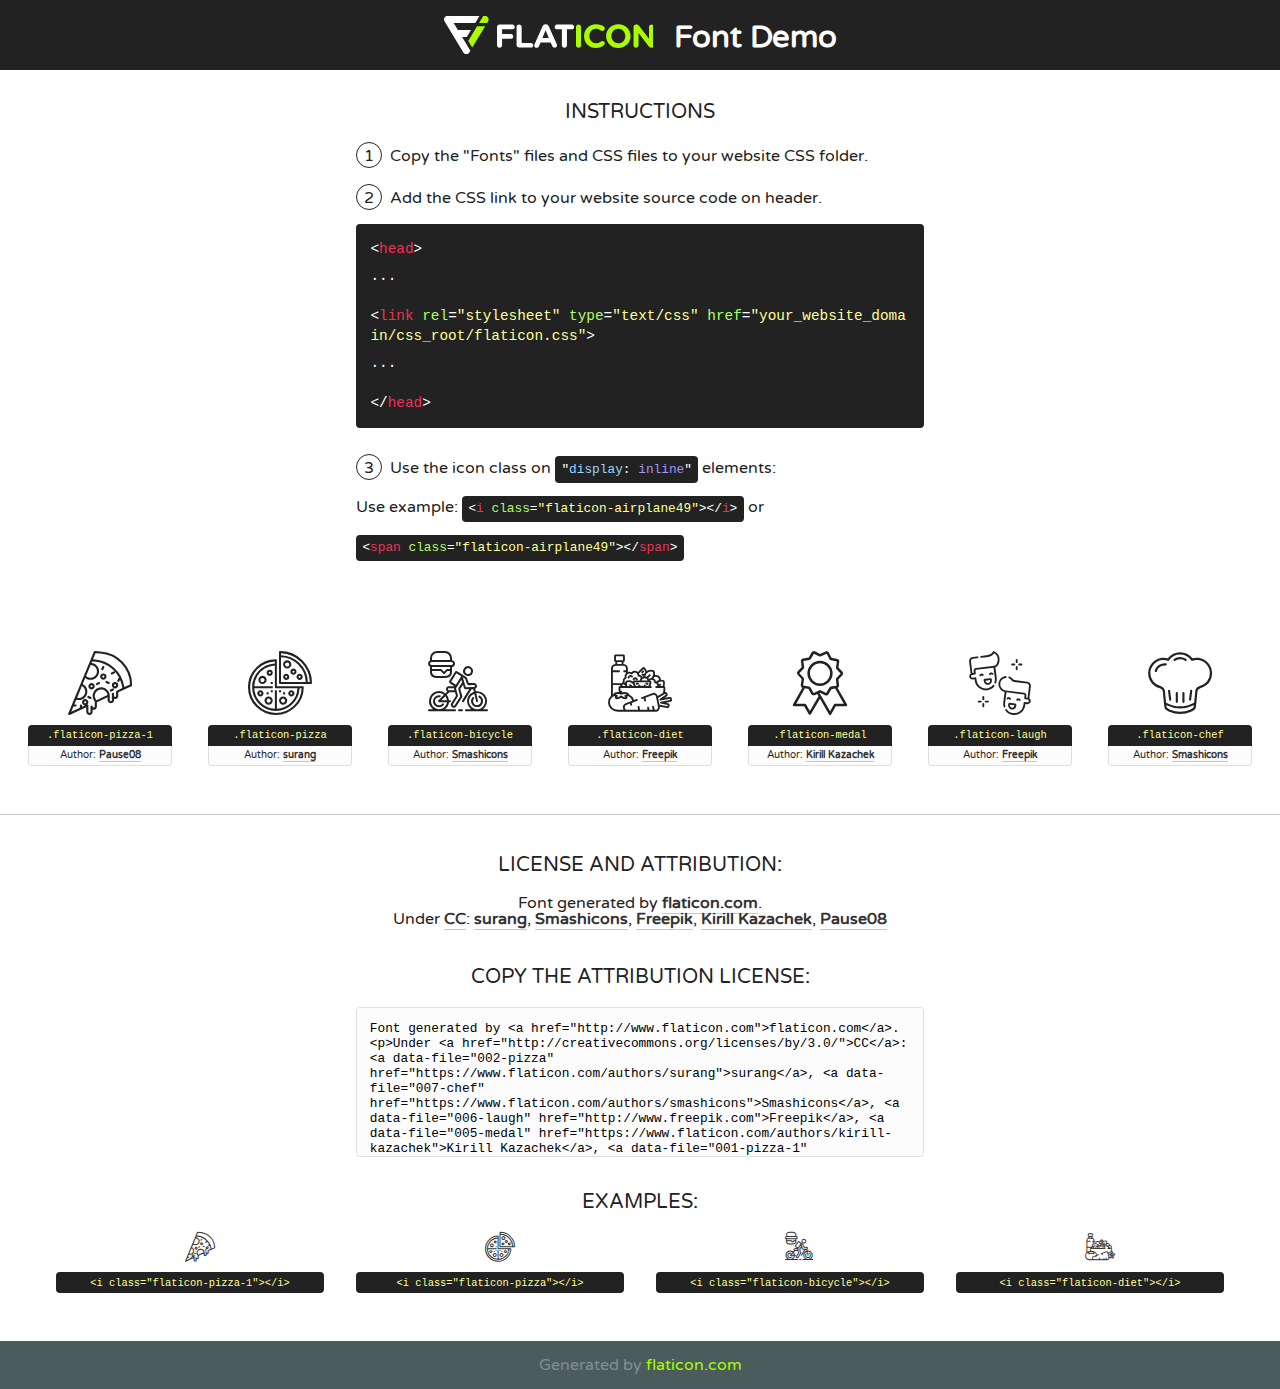
<file: web/public/fonts/flaticon/font/flaticon.html>
<!DOCTYPE html>
<!--
  Flaticon icon font: Flaticon
  Creation date: 25/09/2018 08:24
-->
<html>
<!DOCTYPE html>
<html>

<head>
    <title>Flaticon WebFont</title>
    <link href="http://fonts.googleapis.com/css?family=Varela+Round" rel="stylesheet" type="text/css" />
    <link rel="stylesheet" type="text/css" href="flaticon.css">
    <meta charset="UTF-8">
    <style>
    html, body, div, span, applet, object, iframe,
    h1, h2, h3, h4, h5, h6, p, blockquote, pre,
    a, abbr, acronym, address, big, cite, code,
    del, dfn, em, img, ins, kbd, q, s, samp,
    small, strike, strong, sub, sup, tt, var,
    b, u, i, center,
    dl, dt, dd, ol, ul, li,
    fieldset, form, label, legend,
    table, caption, tbody, tfoot, thead, tr, th, td,
    article, aside, canvas, details, embed, 
    figure, figcaption, footer, header, hgroup, 
    menu, nav, output, ruby, section, summary,
    time, mark, audio, video {
        margin: 0;
        padding: 0;
        border: 0;
        font-size: 100%;
        font: inherit;
        vertical-align: baseline;
    }
    /* HTML5 display-role reset for older browsers */
    article, aside, details, figcaption, figure, 
    footer, header, hgroup, menu, nav, section {
        display: block;
    }
    body {
        line-height: 1;
    }
    ol, ul {
        list-style: none;
    }
    blockquote, q {
        quotes: none;
    }
    blockquote:before, blockquote:after,
    q:before, q:after {
        content: '';
        content: none;
    }
    table {
        border-collapse: collapse;
        border-spacing: 0;
    }
    body {
        font-family: 'Varela Round', Helvetica, Arial, sans-serif;
        font-size: 16px;
        color: #222;
    }
    a {
        color: #333;
        border-bottom: 1px solid #a9fd00;
        font-weight: bold;
        text-decoration: none;
    }
    * {
        -moz-box-sizing: border-box;
        -webkit-box-sizing: border-box;
        box-sizing: border-box;
        margin: 0;
        padding: 0;
    }
    [class^="flaticon-"]:before, [class*=" flaticon-"]:before, [class^="flaticon-"]:after, [class*=" flaticon-"]:after {
        font-family: Flaticon;
        font-size: 30px;
        font-style: normal;
        margin-left: 20px;
        color: #333;
    }
    .wrapper {
        max-width: 600px;
        margin: auto;
        padding: 0 1em;
    }
    .title {
        font-size: 1.25em;
        text-align: center;
        margin-bottom: 1em;
        text-transform: uppercase;
    }
    header {
        text-align: center;
        background-color: #222;
        color: #fff;
        padding: 1em;
    }
    header .logo {
        width: 210px;
        height: 38px;
        display: inline-block;
        vertical-align: middle;
        margin-right: 1em;
        border: none;
    }
    header strong {
        font-size: 1.95em;
        font-weight: bold;
        vertical-align: middle;
        margin-top: 5px;
        display: inline-block;
    }
    .demo {
        margin: 2em auto;
        line-height: 1.25em;
    }
    .demo ul li {
        margin-bottom: 1em;
    }
    .demo ul li .num {
        color: #222;
        border-radius: 20px;
        display: inline-block;
        width: 26px;
        padding: 3px;
        height: 26px;
        text-align: center;
        margin-right: 0.5em;
        border: 1px solid #222;
    }
    .demo ul li code {
        background-color: #222;
        border-radius: 4px;
        padding: 0.25em 0.5em;
        display: inline-block;
        color: #fff;
        font-family: Consolas,Monaco,Lucida Console,Liberation Mono,DejaVu Sans Mono,Bitstream Vera Sans Mono,Courier New, monospace;
        font-weight: lighter;
        margin-top: 1em;
        font-size: 0.8em;
        word-break: break-all;
    }
    .demo ul li code.big {
        padding: 1em;
        font-size: 0.9em;
    }
    .demo ul li code .red {
        color: #EF3159;
    }
    .demo ul li code .green {
        color: #ACFF65;
    }
    .demo ul li code .yellow {
        color: #FFFF99;
    }
    .demo ul li code .blue {
        color: #99D3FF;
    }
    .demo ul li code .purple {
        color: #A295FF;
    }
    .demo ul li code .dots {
        margin-top: 0.5em;
        display: block;
    }
    #glyphs {
        border-bottom: 1px solid #ccc;
        padding: 2em 0;
        text-align: center;
    }
    .glyph {
        display: inline-block;
        width: 9em;
        margin: 1em;
        text-align: center;
        vertical-align: top;
        background: #FFF;
    }
    .glyph .glyph-icon {
        padding: 10px;
        display: block;
        font-family:"Flaticon";
        font-size: 64px;
        line-height: 1;
    }
    .glyph .glyph-icon:before {
        font-size: 64px;
        color: #222;
        margin-left: 0;
    }
    .class-name {
        font-size: 0.65em;
        background-color: #222;
        color: #fff;
        border-radius: 4px 4px 0 0;
        padding: 0.5em;
        color: #FFFF99;
        font-family: Consolas,Monaco,Lucida Console,Liberation Mono,DejaVu Sans Mono,Bitstream Vera Sans Mono,Courier New, monospace;
    }
    .author-name {
        font-size: 0.6em;
        background-color: #fcfcfd;
        border: 1px solid #DEDEE4;
        border-top: 0;
        border-radius: 0 0 4px 4px;
        padding: 0.5em;
    }
    .class-name:last-child {
        font-size: 10px;
        color:#888;
    }
    .class-name:last-child a {
        font-size: 10px;
        color:#555;
    }
    .class-name:last-child a:hover {
        color:#a9fd00;
    }
    .glyph > input {
        display: block;
        width: 100px;
        margin: 5px auto;
        text-align: center;
        font-size: 12px;
        cursor: text;
    }
    .glyph > input.icon-input {
        font-family:"Flaticon";
        font-size: 16px;
        margin-bottom: 10px;
    }
    .attribution .title {
        margin-top: 2em;
    }
    .attribution textarea {
        background-color: #fcfcfd;
        padding: 1em;
        border: none;
        box-shadow: none;
        border: 1px solid #DEDEE4;
        border-radius: 4px;
        resize: none;
        width: 100%;
        height: 150px;
        font-size: 0.8em;
        font-family: Consolas,Monaco,Lucida Console,Liberation Mono,DejaVu Sans Mono,Bitstream Vera Sans Mono,Courier New, monospace;
        -webkit-appearance: none;
    }
    .iconsuse {
        margin: 2em auto;
        text-align: center;
        max-width: 1200px;
    }
    .iconsuse:after {
        content: '';
        display: table;
        clear: both;
    }
    .iconsuse .image {
        float: left;
        width: 25%;
        padding: 0 1em;
    }
    .iconsuse .image p {
        margin-bottom: 1em;
    }
    .iconsuse .image span {
        display: block;
        font-size: 0.65em;
        background-color: #222;
        color: #fff;
        border-radius: 4px;
        padding: 0.5em;
        color: #FFFF99;
        margin-top: 1em;
        font-family: Consolas,Monaco,Lucida Console,Liberation Mono,DejaVu Sans Mono,Bitstream Vera Sans Mono,Courier New, monospace;
    }
    #footer {
        text-align: center;
        background-color: #4C5B5C;
        color: #7c9192;
        padding: 1em;
    }
    #footer a {
        border: none;
        color: #a9fd00;
        font-weight: normal;
    }
    @media (max-width: 960px) {
        .iconsuse .image {
            width: 50%;
        }
    }
    @media (max-width: 560px) {
        .iconsuse .image {
            width: 100%;
        }
    }
    </style>
</head>

<body class="characters-off">

    <header>
        <a href="http://www.flaticon.com" target="_blank" class="logo">
            <svg version="1.1" xmlns="http://www.w3.org/2000/svg" xmlns:xlink="http://www.w3.org/1999/xlink" xmlns:a="http://ns.adobe.com/AdobeSVGViewerExtensions/3.0/" viewBox="0 0 560.875 102.036" enable-background="new 0 0 560.875 102.036" xml:space="preserve">
                <defs>
                </defs>
                <g>
                    <g class="letters">
                        <path fill="#ffffff" d="M141.596,29.675c0-3.777,2.985-6.767,6.764-6.767h34.438c3.426,0,6.15,2.728,6.15,6.15
                        c0,3.43-2.724,6.149-6.15,6.149h-27.674v13.091h23.719c3.429,0,6.151,2.724,6.151,6.15c0,3.43-2.723,6.149-6.151,6.149h-23.719
                        v17.574c0,3.773-2.986,6.761-6.764,6.761c-3.779,0-6.764-2.989-6.764-6.761V29.675z"></path>
                        <path fill="#ffffff" d="M193.844,29.149c0-3.781,2.985-6.767,6.764-6.767c3.776,0,6.763,2.985,6.763,6.767v42.957h25.039
                        c3.426,0,6.149,2.726,6.149,6.153c0,3.425-2.723,6.15-6.149,6.15h-31.802c-3.779,0-6.764-2.986-6.764-6.768V29.149z"></path>
                        <path fill="#ffffff" d="M241.891,75.71l21.438-48.407c1.492-3.341,4.215-5.357,7.906-5.357h0.792
                        c3.686,0,6.323,2.017,7.815,5.357l21.439,48.407c0.436,0.967,0.701,1.845,0.701,2.723c0,3.602-2.809,6.501-6.414,6.501
                        c-3.161,0-5.269-1.845-6.499-4.655l-4.132-9.661h-27.059l-4.301,10.102c-1.144,2.631-3.426,4.214-6.237,4.214
                        c-3.517,0-6.24-2.81-6.24-6.325C241.1,77.64,241.451,76.677,241.891,75.71z M279.932,58.666l-8.521-20.297l-8.526,20.297H279.932
                        z"></path>
                        <path fill="#ffffff" d="M314.864,35.387H301.86c-3.429,0-6.239-2.813-6.239-6.238c0-3.429,2.811-6.24,6.239-6.24h39.533
                        c3.426,0,6.237,2.811,6.237,6.24c0,3.425-2.811,6.238-6.237,6.238h-13.001v42.785c0,3.773-2.99,6.761-6.764,6.761
                        c-3.779,0-6.764-2.989-6.764-6.761V35.387z"></path>
                        <path fill="#A9FD00" d="M352.615,29.149c0-3.781,2.985-6.767,6.767-6.767c3.774,0,6.761,2.985,6.761,6.767v49.024
                        c0,3.773-2.987,6.761-6.761,6.761c-3.781,0-6.767-2.989-6.767-6.761V29.149z"></path>
                        <path fill="#A9FD00" d="M374.132,53.836v-0.179c0-17.481,13.178-31.801,32.065-31.801c9.22,0,15.459,2.458,20.557,6.238
                        c1.402,1.054,2.637,2.985,2.637,5.357c0,3.692-2.985,6.59-6.681,6.59c-1.845,0-3.071-0.702-4.044-1.319
                        c-3.776-2.813-7.729-4.393-12.562-4.393c-10.364,0-17.831,8.611-17.831,19.154v0.173c0,10.542,7.291,19.329,17.831,19.329
                        c5.715,0,9.492-1.756,13.359-4.834c1.049-0.874,2.458-1.491,4.039-1.491c3.429,0,6.325,2.813,6.325,6.236
                        c0,2.106-1.056,3.78-2.282,4.834c-5.539,4.834-12.036,7.733-21.878,7.733C387.572,85.464,374.132,71.493,374.132,53.836z"></path>
                        <path fill="#A9FD00" d="M433.009,53.836v-0.179c0-17.481,13.79-31.801,32.766-31.801c18.981,0,32.592,14.143,32.592,31.628v0.173
                        c0,17.483-13.785,31.807-32.769,31.807C446.625,85.464,433.009,71.32,433.009,53.836z M484.224,53.836v-0.179
                        c0-10.539-7.725-19.326-18.626-19.326c-10.893,0-18.449,8.611-18.449,19.154v0.173c0,10.542,7.73,19.329,18.626,19.329
                        C476.676,72.986,484.224,64.378,484.224,53.836z"></path>
                        <path fill="#A9FD00" d="M506.233,29.321c0-3.774,2.99-6.763,6.767-6.763h1.401c3.252,0,5.183,1.583,7.029,3.953l26.093,34.265
                        V29.059c0-3.692,2.99-6.677,6.681-6.677c3.683,0,6.671,2.985,6.671,6.677v48.934c0,3.78-2.987,6.765-6.764,6.765h-0.436
                        c-3.257,0-5.188-1.581-7.034-3.953l-27.056-35.492v32.944c0,3.687-2.985,6.676-6.678,6.676c-3.683,0-6.673-2.989-6.673-6.676
                        V29.321z"></path>
                    </g>
                    <g class="insignia">
                        <path fill="#ffffff" d="M48.372,56.137h12.517l11.156-18.537H37.186L25.688,18.539h57.825L94.668,0H9.271
                        C5.925,0,2.842,1.801,1.198,4.716c-1.644,2.907-1.593,6.482,0.134,9.343l50.38,83.501c1.678,2.781,4.689,4.476,7.938,4.476
                        c3.246,0,6.257-1.695,7.935-4.476l2.898-4.804L48.372,56.137z"></path>
                        <g class="i">
                            <path fill="#A9FD00" d="M93.575,18.539h0.031v0.004l21.652,0.004l2.705-4.488c1.727-2.861,1.778-6.436,0.133-9.343
                            C116.454,1.801,113.371,0,110.026,0h-5.294L93.575,18.539z"></path>
                            <polygon fill="#A9FD00" points="88.291,27.356 64.725,66.486 75.519,84.404 109.942,27.356"></polygon>
                        </g>
                    </g>
                </g>
            </svg>
        </a>
        <strong>Font Demo</strong>
    </header>


    <section class="demo wrapper">

        <p class="title">Instructions</p>

        <ul>
            <li>
                <span class="num">1</span>Copy the "Fonts" files and CSS files to your website CSS folder.
            </li>
            <li>
                <span class="num">2</span>Add the CSS link to your website source code on header.
                <code class="big">
                    &lt;<span class="red">head</span>&gt;
                    <br/><span class="dots">...</span>
                    <br/>&lt;<span class="red">link</span> <span class="green">rel</span>=<span class="yellow">"stylesheet"</span> <span class="green">type</span>=<span class="yellow">"text/css"</span> <span class="green">href</span>=<span class="yellow">"your_website_domain/css_root/flaticon.css"</span>&gt;
                    <br/><span class="dots">...</span>
                    <br/>&lt;/<span class="red">head</span>&gt;
                </code>
            </li>

            <li>
                <p>
                    <span class="num">3</span>Use the icon class on <code>"<span class="blue">display</span>:<span class="purple"> inline</span>"</code> elements:
                    <br />
                    Use example: <code>&lt;<span class="red">i</span> <span class="green">class</span>=<span class="yellow">&quot;flaticon-airplane49&quot;</span>&gt;&lt;/<span class="red">i</span>&gt;</code> or <code>&lt;<span class="red">span</span> <span class="green">class</span>=<span class="yellow">&quot;flaticon-airplane49&quot;</span>&gt;&lt;/<span class="red">span</span>&gt;</code>
            </li>
        </ul>

    </section>




   <section id="glyphs">          
    
      
        <div class="glyph"><div class="glyph-icon flaticon-pizza-1"></div>
            <div class="class-name">.flaticon-pizza-1</div>
            <div class="author-name">Author: <a data-file="001-pizza-1" href="https://www.flaticon.com/authors/pause08">Pause08</a> </div> 
        </div>        
        
        <div class="glyph"><div class="glyph-icon flaticon-pizza"></div>
            <div class="class-name">.flaticon-pizza</div>
            <div class="author-name">Author: <a data-file="002-pizza" href="https://www.flaticon.com/authors/surang">surang</a> </div> 
        </div>        
        
        <div class="glyph"><div class="glyph-icon flaticon-bicycle"></div>
            <div class="class-name">.flaticon-bicycle</div>
            <div class="author-name">Author: <a data-file="003-bicycle" href="https://www.flaticon.com/authors/smashicons">Smashicons</a> </div> 
        </div>        
        
        <div class="glyph"><div class="glyph-icon flaticon-diet"></div>
            <div class="class-name">.flaticon-diet</div>
            <div class="author-name">Author: <a data-file="004-diet" href="http://www.freepik.com">Freepik</a> </div> 
        </div>        
        
        <div class="glyph"><div class="glyph-icon flaticon-medal"></div>
            <div class="class-name">.flaticon-medal</div>
            <div class="author-name">Author: <a data-file="005-medal" href="https://www.flaticon.com/authors/kirill-kazachek">Kirill Kazachek</a> </div> 
        </div>        
        
        <div class="glyph"><div class="glyph-icon flaticon-laugh"></div>
            <div class="class-name">.flaticon-laugh</div>
            <div class="author-name">Author: <a data-file="006-laugh" href="http://www.freepik.com">Freepik</a> </div> 
        </div>        
        
        <div class="glyph"><div class="glyph-icon flaticon-chef"></div>
            <div class="class-name">.flaticon-chef</div>
            <div class="author-name">Author: <a data-file="007-chef" href="https://www.flaticon.com/authors/smashicons">Smashicons</a> </div> 
        </div>        
        

    </section>



    <section class="attribution wrapper"   style="text-align:center;">

      <div class="title">License and attribution:</div><div class="attrDiv">Font generated by <a href="http://www.flaticon.com">flaticon.com</a>. <div><p>Under <a href="http://creativecommons.org/licenses/by/3.0/">CC</a>: <a data-file="002-pizza" href="https://www.flaticon.com/authors/surang">surang</a>, <a data-file="007-chef" href="https://www.flaticon.com/authors/smashicons">Smashicons</a>, <a data-file="006-laugh" href="http://www.freepik.com">Freepik</a>, <a data-file="005-medal" href="https://www.flaticon.com/authors/kirill-kazachek">Kirill Kazachek</a>, <a data-file="001-pizza-1" href="https://www.flaticon.com/authors/pause08">Pause08</a></p>  </div>
      </div>
      <div class="title">Copy the Attribution License:</div>

    <textarea onclick="this.focus();this.select();">Font generated by &lt;a href=&quot;http://www.flaticon.com&quot;&gt;flaticon.com&lt;/a&gt;. <p>Under <a href="http://creativecommons.org/licenses/by/3.0/">CC</a>: <a data-file="002-pizza" href="https://www.flaticon.com/authors/surang">surang</a>, <a data-file="007-chef" href="https://www.flaticon.com/authors/smashicons">Smashicons</a>, <a data-file="006-laugh" href="http://www.freepik.com">Freepik</a>, <a data-file="005-medal" href="https://www.flaticon.com/authors/kirill-kazachek">Kirill Kazachek</a>, <a data-file="001-pizza-1" href="https://www.flaticon.com/authors/pause08">Pause08</a></p>  
     </textarea>

    </section>

    <section class="iconsuse">

          <div class="title">Examples:</div>            
             
            <div class="image">
                <p>
                    <i class="glyph-icon flaticon-pizza-1"></i> 
                    <span>&lt;i class=&quot;flaticon-pizza-1&quot;&gt;&lt;/i&gt;</span>
                </p>
            </div>
            
            <div class="image">
                <p>
                    <i class="glyph-icon flaticon-pizza"></i> 
                    <span>&lt;i class=&quot;flaticon-pizza&quot;&gt;&lt;/i&gt;</span>
                </p>
            </div>
            
            <div class="image">
                <p>
                    <i class="glyph-icon flaticon-bicycle"></i> 
                    <span>&lt;i class=&quot;flaticon-bicycle&quot;&gt;&lt;/i&gt;</span>
                </p>
            </div>
            
            <div class="image">
                <p>
                    <i class="glyph-icon flaticon-diet"></i> 
                    <span>&lt;i class=&quot;flaticon-diet&quot;&gt;&lt;/i&gt;</span>
                </p>
            </div>
                       
        </div>
                            
    </section>

<div id="footer">
    <div>Generated by <a href="http://www.flaticon.com">flaticon.com</a>
    </div>
</div>



</body>
</html>
</file>
<file: web/public/fonts/flaticon/font/flaticon.css>
/*
  	Flaticon icon font: Flaticon
  	Creation date: 25/09/2018 08:24
  	*/

@font-face {
  font-family: "Flaticon";
  src: url("./Flaticon.eot");
  src: url("./Flaticon.eot?#iefix") format("embedded-opentype"),
       url("./Flaticon.woff") format("woff"),
       url("./Flaticon.ttf") format("truetype"),
       url("./Flaticon.svg#Flaticon") format("svg");
  font-weight: normal;
  font-style: normal;
}

@media screen and (-webkit-min-device-pixel-ratio:0) {
  @font-face {
    font-family: "Flaticon";
    src: url("./Flaticon.svg#Flaticon") format("svg");
  }
}

[class^="flaticon-"]:before, [class*=" flaticon-"]:before,
[class^="flaticon-"]:after, [class*=" flaticon-"]:after {   
  font-family: Flaticon;
        font-size: 20px;
font-style: normal;
margin-left: 20px;
}

.flaticon-pizza-1:before { content: "\f100"; }
.flaticon-pizza:before { content: "\f101"; }
.flaticon-bicycle:before { content: "\f102"; }
.flaticon-diet:before { content: "\f103"; }
.flaticon-medal:before { content: "\f104"; }
.flaticon-laugh:before { content: "\f105"; }
.flaticon-chef:before { content: "\f106"; }
</file>
